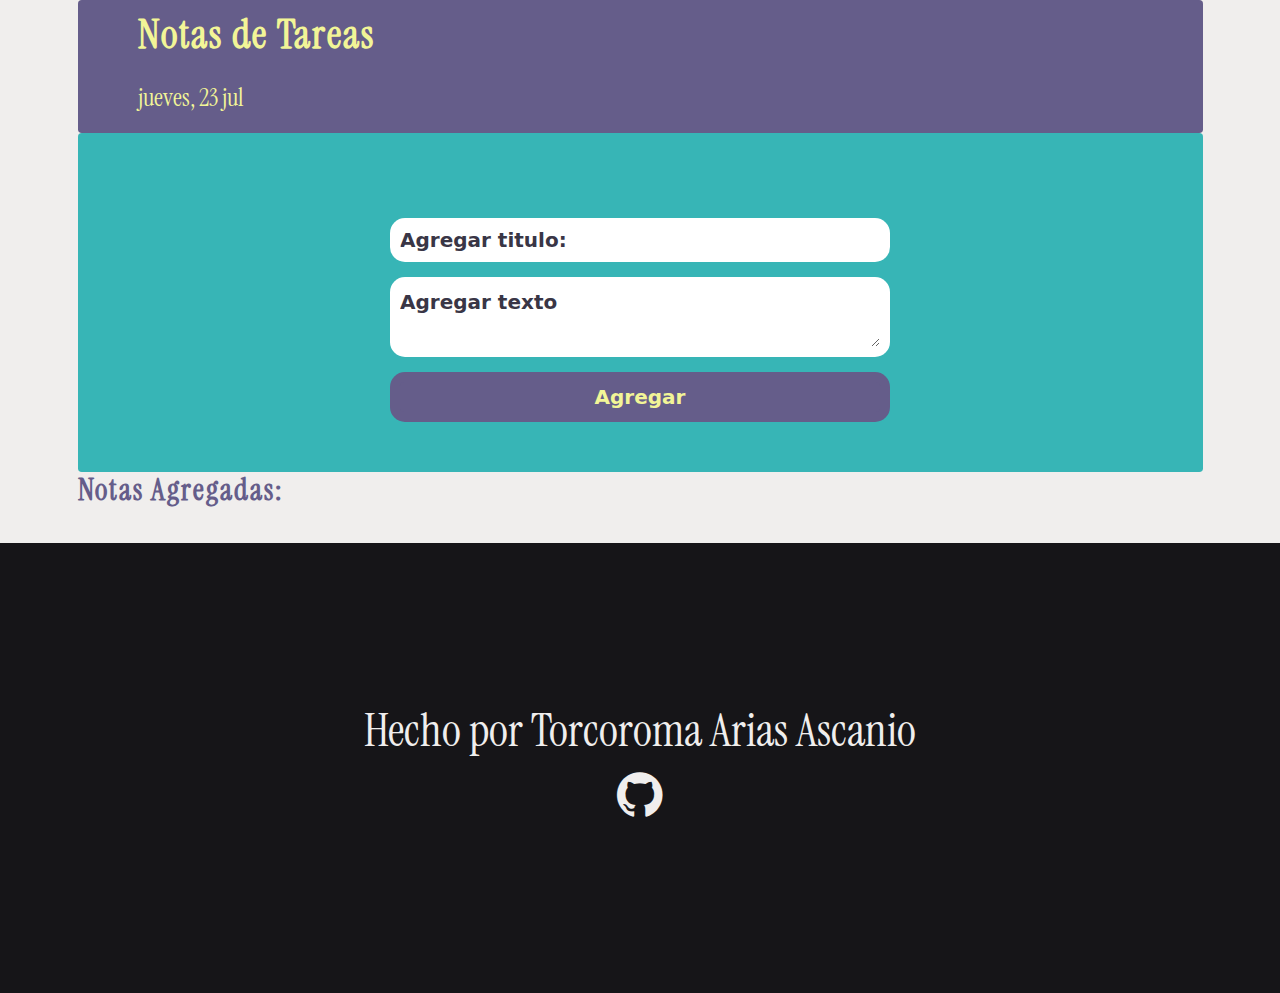
<file: index.html>
<!DOCTYPE html>
<html>
  <head>
    <title>Notas tarea</title>
    <link
      rel="stylesheet"
      href="https://cdn.jsdelivr.net/npm/bootstrap-icons@1.10.5/font/bootstrap-icons.css"
    />
    <link rel="preconnect" href="https://fonts.googleapis.com" />
    <link rel="preconnect" href="https://fonts.gstatic.com" crossorigin />
    <link
      href="https://fonts.googleapis.com/css2?family=Roboto+Condensed:ital,wght@1,700&display=swap"
      rel="stylesheet"
    />
    <!-- <i class="bi-alarm" style="font-size: 2rem; color: cornflowerblue"></i> -->
    <link rel="stylesheet" type="text/css" href="css/style.css" />
    <link rel="stylesheet" href="./bootstrap/css/bootstrap.min.css" />
  </head>
  <body class="body">
    <div class="container">
      <div class="row">
        <div class="">
          <div class="col-mad-10">
            <div class="text-superios p-3 rounded">
              <h1>Notas de Tareas</h1>
              <h3 id="fecha"></h3>
            </div>
          </div>
          <div class="col-12">
            <div class="container-form rounded">
              <form>
                <div class="continer-input">
                  <input
                    type="text"
                    id="title"
                    name="title"
                    placeholder="Agregar titulo:"
                  />
                </div>
                <div class="container-tarea">
                  <textarea
                    id="body"
                    name="body"
                    placeholder="Agregar texto"
                  ></textarea>
                </div>
                <div class="buton">
                  <button type="submit" class="rounded">Agregar</button>
                </div>
              </form>
            </div>
          </div>
          <div class="col-md-12">
            <h2 class="agregadas">Notas Agregadas:</h2>
            <div class="row">
              <div id="note-container" class="note-container"></div>
            </div>
          </div>
        </div>
      </div>
    </div>
    <div class="p-4"></div>
    <footer>
      <div class="row">
        <div class="col-md-12 footer">
          <h4>Hecho por Torcoroma Arias Ascanio</h4>
          <a href="https://github.com/torco34/tabla-tareas-TalentLogy">
            <i class="bi bi-github"></i>
          </a>
        </div>

        <div class="col"></div>
      </div>
    </footer>

    <script src="./bootstrap/js/bootstrap.min.js"></script>
    <script src="./js/tarea.js"></script>
  </body>
</html>
</file>
<file: css/style.css>
@import url("https://fonts.googleapis.com/css2?family=Instrument+Serif:ital@1&display=swap");

* {
  box-sizing: border-box;
  margin: 0;
  padding: 0;
}

:root {
  --pink: #d885a3;
  --purple: #655d8a;
  --blue: #37b5b6;
  --piel: #f0eeed;
  --whether: #fff;
  --black: #393646;
  --yellow: #f2f597;
}
body {
  background-color: var(--blue);

  font-family: "Helvetica Neue", Arial, sans-serif;
  font-size: calc(2em + 2vw);
  overflow-x: hidden;
}
html {
  font-size: 62.5%;
  scroll-behavior: smooth;
}
/* TEXTO SUPERIOR */
.body {
  background-color: var(--piel);
}
.text-superios {
  display: flex;
  justify-content: center;
  flex-direction: column;

  background-color: var(--purple);
  font-family: "Instrument Serif", serif;
}
.text-superios h1 {
  letter-spacing: 2px;
  color: var(--yellow);
  font-weight: bold;
  font-size: 4rem;
  margin-left: 50px;
}

/* FECHA  */

#fecha {
  padding: 20px 0 5px 0;
  font-size: 2.5rem;
  margin-left: 50px;
  color: var(--yellow);
}

/* SECTIO FORMULARIO */
.container-form {
  display: flex;
  align-items: center;
  justify-content: center;
  flex-direction: column;
  padding: 2rem;
  background-color: var(--blue);
}
.container-form form {
  display: flex;
  flex-direction: column;
  margin-top: 2rem;
  padding: 3rem;
}

.container-form .continer-input {
  background-color: var(--whether);
  border-radius: 15px;
  display: flex;
  padding: 1rem;
  margin-top: 15px;

  width: 500px;
  -webkit-border-radius: 15px;
  -moz-border-radius: 15px;
  -ms-border-radius: 15px;
  -o-border-radius: 15px;
}

.container-form .continer-input input {
  background-color: var(--whether);

  width: 100%;
  height: 100%;
  border-radius: 8px;
  border: none;
  outline: none;
  font-size: 2rem;
  font-weight: bold;
  color: var(--black);
}
input::placeholder {
  font-size: 1.5rem;
  color: var(--black);
  font-weight: bold;
  margin-left: 10px;
  font-size: 2rem;
}
.container-form .container-tarea {
  background-color: var(--whether);
  border-radius: 15px;
  display: flex;
  padding: 1rem;
  margin-top: 15px;
  width: 500px;
  -webkit-border-radius: 15px;
  -moz-border-radius: 15px;
  -ms-border-radius: 15px;
  -o-border-radius: 15px;
}

.container-form .container-tarea textarea {
  background-color: var(--whether);
  width: 100%;
  height: 100%;
  border-radius: 8px;
  border: none;
  outline: none;
  font-size: 2rem;

  font-weight: bold;
  -webkit-border-radius: 8px;
  -moz-border-radius: 8px;
  -ms-border-radius: 8px;
  -o-border-radius: 8px;
}

textarea::placeholder {
  color: var(--black);
  font-weight: bold;
  margin-left: 10px;
  font-size: 2rem;
}
.container-form .buton {
  background-color: var(--purple);
  border-radius: 15px;

  display: flex;
  padding: 1rem;
  margin-top: 15px;
  width: 500px;
  -webkit-border-radius: 15px;
  -moz-border-radius: 15px;
  -ms-border-radius: 15px;
  -o-border-radius: 15px;
}
.container-form .buton button {
  background-color: var(--purple);
  width: 100%;
  height: 100%;
  border-radius: 8px;
  font-size: 2rem;
  font-weight: bold;

  color: var(--yellow);
  border: none;
}
/* SECTION DE LAS NOTAS */
.note-container {
  display: grid;
  grid-template-columns: repeat(auto-fit, minmax(35rem, 1fr));
  grid-auto-rows: minmax(100px, auto);
  gap: 1rem;
}
.card {
  margin-top: 10px;
  padding: 3rem;
  color: var(--purple);
  /* background-color: var(--piel); */
  /* font-family: "Instrument Serif", serif; */
}

.card{
  display: flex;
 justify-content: center;
 align-items: center;

}
.card > h3,
p {
  color: var(--black);
  font-size: 3rem;

  text-align: center;

  font-family: "Helvetica Neue", Arial, sans-serif;
}

.card > button {
  color: var(--yellow);
  font-size: 2rem;
  width: 50%;
  margin-top: 10px;
  font-weight: bold;
  border: none;
  border-radius: 10px;
  background-color: var(--purple);
}


/* agregar tarea */
.agregadas {
  letter-spacing: 2px;
  color: var(--purple);
  font-family: "Instrument Serif", serif;
  font-size: 3rem;
  font-weight: bold;
}
.footer {
  display: flex;
  text-align: center;
  justify-content: center;
  flex-direction: column;
  background-color: #161518;
  width: 100%;
  height: 50vh;
  color: var(--piel);
}
.footer h4 {
  font-size: calc(2em + 2vw);
  color: var(--piel);
  font-family: "Instrument Serif", serif;
}
.footer i {
  font-size: calc(2em + 2vw);
  color: var(--piel);
  font-family: "Instrument Serif", serif;
}
</file>
